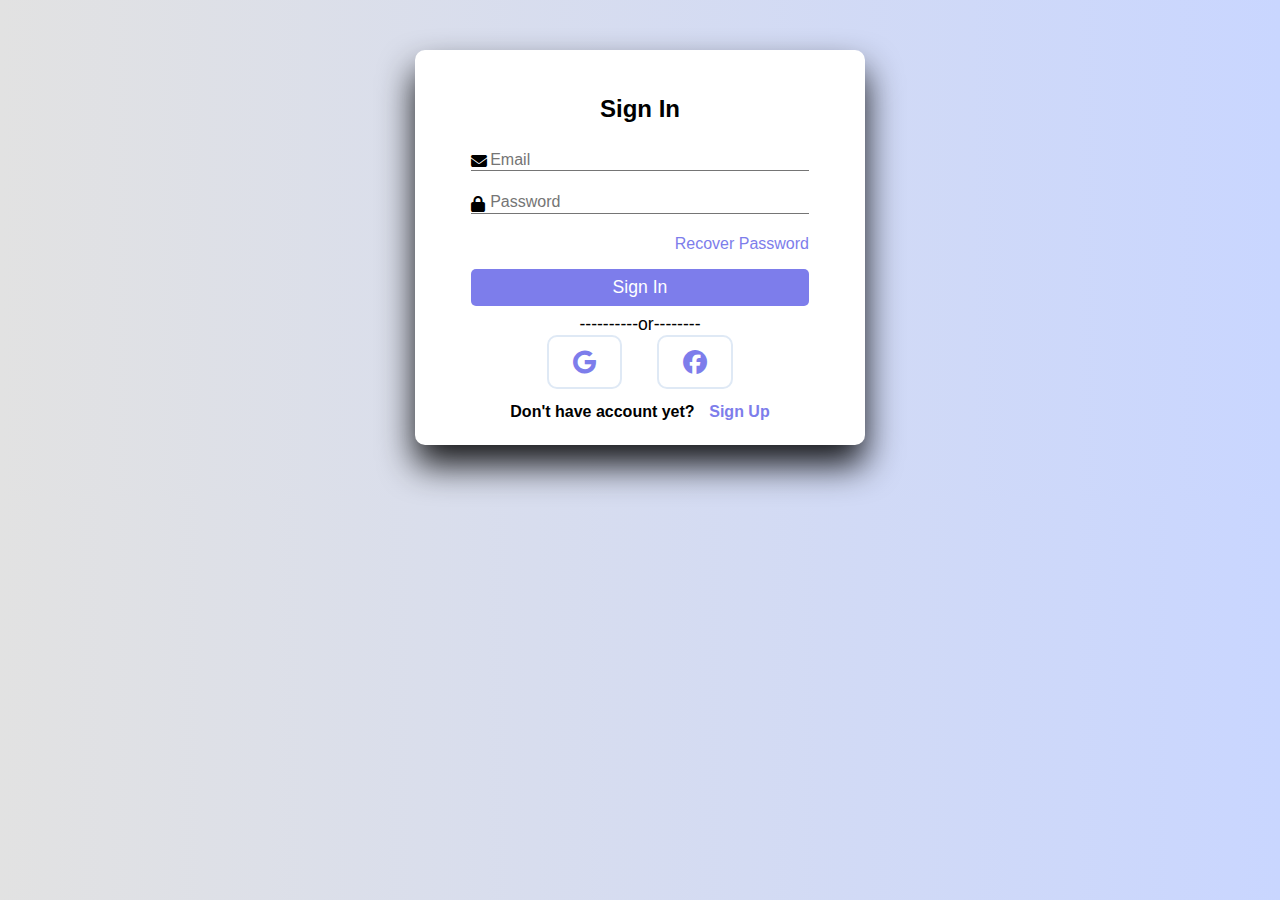
<file: index.html>
<!DOCTYPE html>
<html lang="en">

<head>
  <meta charset="UTF-8">
  <meta name="viewport" content="width=device-width, initial-scale=1.0">
  <title>Register & Login</title>
  <link rel="stylesheet" href="https://cdnjs.cloudflare.com/ajax/libs/font-awesome/6.5.1/css/all.min.css">
  <link rel="stylesheet" href="style.css">
</head>

<body>
  <div class="container" id="signup" style="display:none;">
    <h1 class="form-title">Register</h1>
    <form method="post" action="register.html">
      <div class="input-group">
        <i class="fas fa-user"></i>
        <input type="text" name="fName" id="fName" placeholder="First Name" required>
        <label for="fname">First Name</label>
      </div>
      <div class="input-group">
        <i class="fas fa-user"></i>
        <input type="text" name="lName" id="lName" placeholder="Last Name" required>
        <label for="lName">Last Name</label>
      </div>
      <div class="input-group">
        <i class="fas fa-envelope"></i>
        <input type="email" name="email" id="email" placeholder="Email" required>
        <label for="email">Email</label>
      </div>
      <div class="input-group">
        <i class="fas fa-lock"></i>
        <input type="password" name="password" id="password" placeholder="Password" required>
        <label for="password">Password</label>
      </div>
      <input type="submit" class="btn" value="Sign Up" name="signUp">
    </form>
    <p class="or">
      ----------or--------
    </p>
    <div class="icons">
      <i class="fab fa-google"></i>
      <i class="fab fa-facebook"></i>
    </div>
    <div class="links">
      <p>Already Have Account ?</p>
      <button id="signInButton">Sign In</button>
    </div>
  </div>

  <div class="container" id="signIn">
    <h1 class="form-title">Sign In</h1>
    <form method="post" action="register.php">
      <div class="input-group">
        <i class="fas fa-envelope"></i>
        <input type="email" name="email" id="email" placeholder="Email" required>
        <label for="email">Email</label>
      </div>
      <div class="input-group">
        <i class="fas fa-lock"></i>
        <input type="password" name="password" id="password" placeholder="Password" required>
        <label for="password">Password</label>
      </div>
      <p class="recover">
        <a href="#">Recover Password</a>
      </p>
      <input type="submit" class="btn" value="Sign In" name="signIn">
    </form>
    <p class="or">
      ----------or--------
    </p>
    <div class="icons">
      <i class="fab fa-google"></i>
      <i class="fab fa-facebook"></i>
    </div>
    <div class="links">
      <p>Don't have account yet?</p>
      <button id="signUpButton">Sign Up</button>
    </div>
  </div>
  <script src="script.js"></script>
</body>

</html>
</file>
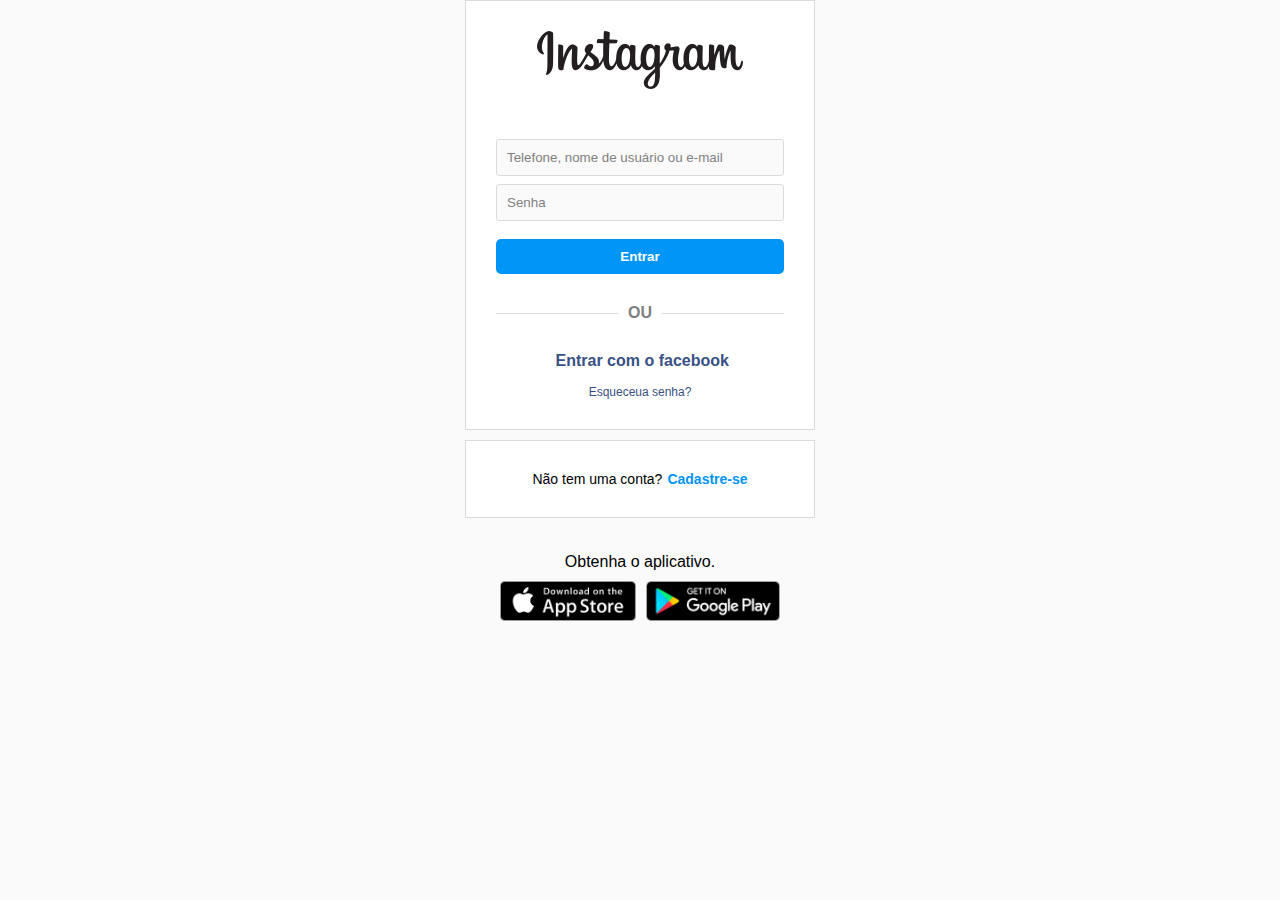
<file: reg.html>
<!DOCTYPE html>
<html lang="en">

<head>
  <meta charset="UTF-8">
  <meta name="viewport" content="width=device-width, initial-scale=1.0">
  <title>registration form </title>
</head>
<link rel="stylesheet" href="reg.css">

<body>
  <div class="container" id="signup" style="display:none;">
    <div class="page">
      <div class="header">
        <h1 class="logo">Picturegram</h1>
        <p>Sign up to see photos and videos from your friends.</p>
        <button><i class="fab fa-facebook-square"></i> Log in with Facebook</button>
        <div>
          <hr>
          <p>OR</p>
          <hr>
        </div>
      </div>
      <div class="container">
        <form action="">
          <input type="text" placeholder="Mobile Number or Email">
          <input type="text" placeholder="Full Name">
          <input type="text" placeholder="Username">
          <input type="password" placeholder="Password">
          <button>Sign up</button>
        </form>

        <ul>
          <li>By signing up, you agree to our</li>
          <li><a href="">Terms</a></li>
          <li><a href="">Data Policy</a></li>
          <li>and</li>
          <li><a href="">Cookies Policy</a> .</li>
        </ul>
      </div>
    </div>
    <div class="option">
      <p>Have an account? <a href="">Log in</a></p>
    </div>
    <div class="otherapps">
      <p>Get the app.</p>
      <button type="button"><i class="fab fa-apple"></i> App Store</button>
      <button type="button"><i class="fab fa-google-play"></i> Google Play</button>
    </div>
    <div class="footer">
      <ul>
        <li><a href="">ABOUT</a></li>
        <li><a href="">HELP</a></li>
        <li><a href="">PRESS</a></li>
        <li><a href="">API</a></li>
        <li><a href="">JOBS</a></li>
        <li><a href="">PRIVACY</a></li>
        <li><a href="">TEMS</a></li>
        <li><a href="">LOCATIONS</a></li>
        <li><a href="">TOP ACCOUNTS</a></li>
        <li><a href="">HASHTAGS</a></li>
        <li><a href="">LANGUAGE</a></li>
      </ul>
      <p>© 2020 PICTUREGRAM</p>
    </div>
  </div>

  <div class="flex align-items-center justify-content-center" id="signIn">
    <section id="mobile" class="flex">
    </section>
    <section id="auth" class="flex direction-column">
      <div class="panel login flex direction-column">
        <h1 title="Instagram" class="flex justify-content-center">
          <img src="./img//instagram-logo.png" alt="Instagram logo" title="Instagram logo" />
        </h1>
        <form>
          <label for="email" class="sr-only">Telefone, nome de usuário ou e-mail</label>
          <input name="email" placeholder="Telefone, nome de usuário ou e-mail" />

          <label for="password" class="sr-only">Senha</label>
          <input name="password" type="password" placeholder="Senha" />

          <button type="button">Entrar</button>
        </form>
        <div class="flex separator align-items-center">
          <span></span>
          <div class="or">OU</div>
          <span></span>
        </div>
        <div class="login-with-fb flex direction-column align-items-center">
          <div>
            <img />
            <a>Entrar com o facebook</a>
          </div>
          <a href="#">Esqueceua senha?</a>
        </div>
      </div>
      <div class="panel register flex justify-content-center">
        <p>Não tem uma conta?</p>
        <a href="#">Cadastre-se</a>
      </div>
      <div class="app-download flex direction-column align-items-center">
        <p>Obtenha o aplicativo.</p>
        <div class="flex justify-content-center">
          <img src="./img/apple-button.png" alt="Imagem com a logo da Apple Store"
            title="Imagem com a logo da Apple Store" />
          <img src="./img/googleplay-button.png" alt="Imagem com a logo da Google Play"
            title="Imagem com a logo da Google Play" />
        </div>
      </div>
    </section>
  </div>

</body>

</html>
</file>
<file: style.css>
*{
    margin:0;
    padding:0;
    box-sizing:border-box;
    font-family:"poppins",sans-serif;
}
body{
    background-color: #c9d6ff;
    background:linear-gradient(to right,#e2e2e2,#c9d6ff);
}
.container{
    background:#fff;
    width:450px;
    padding:1.5rem;
    margin:50px auto;
    border-radius:10px;
    box-shadow:0 20px 35px rgba(0,0,1,0.9);
}
form{
    margin:0 2rem;
}
.form-title{
    font-size:1.5rem;
    font-weight:bold;
    text-align:center;
    padding:1.3rem;
    margin-bottom:0.4rem;
}
input{
    color:inherit;
    width:100%;
    background-color:transparent;
    border:none;
    border-bottom:1px solid #757575;
    padding-left:1.5rem;
    font-size:15px;
}
.input-group{
    padding:1% 0;
    position:relative;

}
.input-group i{
    position:absolute;
    color:black;
}
input:focus{
    background-color: transparent;
    outline:transparent;
    border-bottom:2px solid hsl(327,90%,28%);
}
input::placeholder{
    color:transparent;
}
label{
    color:#757575;
    position:relative;
    left:1.2em;
    top:-1.3em;
    cursor:auto;
    transition:0.3s ease all;
}
input:focus~label,input:not(:placeholder-shown)~label{
    top:-3em;
    color:hsl(327,90%,28%);
    font-size:15px;
}
.recover{
    text-align:right;
    font-size:1rem;
    margin-bottom:1rem;

}
.recover a{
    text-decoration:none;
    color:rgb(125,125,235);
}
.recover a:hover{
    color:blue;
    text-decoration:underline;
}
.btn{
    font-size:1.1rem;
    padding:8px 0;
    border-radius:5px;
    outline:none;
    border:none;
    width:100%;
    background:rgb(125,125,235);
    color:white;
    cursor:pointer;
    transition:0.9s;
}
.btn:hover{
    background:#07001f;
}
.or{
    font-size:1.1rem;
    margin-top:0.5rem;
    text-align:center;
}
.icons{
    text-align:center;
}
.icons i{
    color:rgb(125,125,235);
    padding:0.8rem 1.5rem;
    border-radius:10px;
    font-size:1.5rem;
    cursor:pointer;
    border:2px solid #dfe9f5;
    margin:0 15px;
    transition:1s;
}
.icons i:hover{
    background:#07001f;
    font-size:1.6rem;
    border:2px solid rgb(125,125,235);
}
.links{
    display:flex;
    justify-content:space-around;
    padding:0 4rem;
    margin-top:0.9rem;
    font-weight:bold;
}
button{
    color:rgb(125,125,235);
    border:none;
    background-color:transparent;
    font-size:1rem;
    font-weight:bold;
}
button:hover{
    text-decoration:underline;
    color:blue;
}
</file>
<file: reg.css>
* {
  margin: 0;
  padding: 0;
  box-sizing: border-box;
}

body {
  background-color: #fafafa;
}

main {
  display: flex;
  flex-direction: column;
  align-items: center;
}

.page {
  display: flex;
  flex-direction: column;
  align-items: center;
  padding-bottom: 30px;
}

/* header style */
.page .header {
  text-align: center;
}

.page .header .logo,
.page .header p,
.page .header button {
  margin-bottom: 15px;
}

.page .header>p {
  font-weight: bold;
  color: #8e8e8e;
  font-size: 18px;
}

.page .header>button {
  width: inherit;
  padding: 10px 20px;
  border-radius: 5px;
  border: none;
  background-color: #0095f6;
  color: #ffffff;
}

.page .header div {
  display: flex;
  flex-direction: row;
  align-items: center;
  color: #8e8e8e;
}

.page .header div p {
  padding: 0 20px;
}

.page .header div hr {
  width: 200px;

}

/* container style*/
.page .container {
  display: flex;
  flex-direction: column;
}

.page .container form,
input {
  width: inherit;
}

.page .container form input {
  border: 1px solid #dbdbdb;
  background-color: #fafafa;
  padding: 10px 5px;
  margin: 5px 0;
}

.page .container form input:last-of-type {
  margin-bottom: 10px;
}

.page .container form button {
  width: inherit;
  margin-bottom: 20px;
  padding: 7px 20px;
  border-radius: 5px;
  border: none;
  background-color: #0095f6;
  color: #ffffff;
}

.page .container ul {
  list-style: none;
  text-align: center;
  margin-bottom: 10px;
}

.page .container ul li {
  display: inline;
  color: #8e9096;
}

.page .container ul li a {
  text-decoration: none;
  font-weight: bold;
  color: #8e9096;
}

/* option style */
.option p>a {
  text-decoration: none;
  color: #00a0f7;
}

/* otherapps style */
.otherapps {
  text-align: center;
}

.otherapps p {
  margin-bottom: 15px;
}

.otherapps>button {
  cursor: pointer;
  border: none;
  border-radius: 5px;
  background-color: black;
  color: white;
  padding: 10px;
  font-size: 18px;
}

/* footer style */
.footer {
  bottom: 0;
  height: 2.5rem;
  margin-top: 50px;
}

.footer ul {
  text-align: center;
}

.footer ul li {
  display: inline;
  margin-right: 5px;
}

.footer ul li a {
  text-decoration: none;
  font-size: 12px;
  color: #00376b;
}

.footer p {
  margin: 10px 0;
  text-align: center;
  color: #8e9096;
  font-size: 14px;
}



/* Mobile Styles */

@media only screen and (max-width: 400px) {
  body {
    font-family: Freight Sans
  }

  .page {
    width: 250px;
    background-color: #fafafa;
  }

  .page .header {
    width: inherit;
    margin-top: 10px;
  }

  .page .container {
    width: inherit;
  }

  .option {
    margin: 80px 0;
  }

  .page .container input {
    padding: 10px 5px;
    margin: 5px 0;
  }

  .page .footer {
    width: inherith
  }
}

@media only screen and (min-width: 401px) {
  body {
    font-family: Neue Helvetica
  }

  .page {
    border: 1px solid #dbdbdb;
    width: 350px;
    background-color: white;
    margin: 40px 40px 10px 40px;
  }

  .page .header {
    width: 270px;
    margin-top: 15px;
  }

  .page .container {
    width: 270px;
  }

  .option {
    border: 1px solid #dbdbdb;
    background-color: white;
    width: 350px;
    height: 70px;
    margin-top: 20px 0;
    display: flex;
    align-items: center;
    justify-content: center;

  }

  .otherapps {
    margin: 20px 0;
  }

  .otherapps button {
    margin-right: 5px;
  }

  .otherapps button:after-of-type {
    margin-right: none;
  }

  .page .footer {
    width: 100%;
  }
}


* {
  border: none;
  box-sizing: border-box;
  font-family: Arial, Helvetica, sans-serif;
  margin: 0;
  padding: 0;
}

body {
  background-color: #fafafa;
  height: 100vh;
}

main {
  height: 100vh;
  margin: auto;
  max-width: 935px;
}

a {
  text-decoration: none;
}

h1 {
  margin: 20px 0;
}

ul {
  list-style: none;
}

/**
* Flex rules
*/

.flex {
  display: -webkit-box;
  display: -moz-box;
  display: -webkit-flex;
  display: -ms-flexbox;
  display: flex;
}

.direction-column {
  -webkit-box-direction: normal;
  -webkit-box-orient: vertical;
  -moz-box-direction: normal;
  -moz-box-orient: vertical;
  -webkit-flex-direction: column;
  -ms-flex-direction: column;
  flex-direction: column;
}

.justify-content-center {
  -webkit-box-pack: center;
  -moz-box-pack: center;
  -ms-flex-pack: center;
  -webkit-justify-content: center;
  justify-content: center;
}

.align-items-center {
  -webkit-box-align: center;
  -moz-box-align: center;
  -ms-flex-align: center;
  -webkit-align-items: center;
  align-items: center;
}

.flex-wrap {
  -webkit-flex-wrap: wrap;
  -ms-flex-wrap: wrap;
  flex-wrap: wrap;
}

/**
*
*/

.panel {
  background-color: white;
  border: 1px solid #dbdbdb;
  margin-bottom: 10px;
  padding: 10px;
}

#auth {
  max-width: 350px;
}

#mobile {
  max-width: 454px;
}

#mobile img {
  height: 618px;
}

/**
* Login section
*/
.login-with-fb,
form {
  width: 100%;
}

.register,
form {
  padding: 30px 20px;
}

.login-with-fb {
  padding: 30px 20px 20px 20px;
}

form .sr-only {
  display: none;
}

form input {
  background-color: #fafafa;
  border: 1px solid #dbdbdb;
  border-radius: 3px;
  color: #808080;
  margin-bottom: 8px;
  padding: 10px 10px;
  width: 100%;
}

form input::placeholder {
  color: #808080;
}

form input:focus {
  border: 1px solid #808080;
  outline: none;
}

form button {
  background-color: #0095f6;
  border-radius: 5px;
  color: #fff;
  font-weight: bold;
  height: 35px;
  margin-top: 10px;
  width: 100%;
}

/**
* Separator login form from login with fb
*/
.separator span {
  background-color: #dbdbdb;
  height: 1px;
  width: calc(100% - 10px);
}

.separator .or {
  color: #808080;
  font-weight: bold;
}

.separator {
  padding: 0 20px;
}

.separator span:first-child {
  margin-right: 10px;
}

.separator span:last-child {
  margin-left: 10px;
}

/**
* Login with fb section
*/
.login-with-fb a {
  color: #385185;
}

.login-with-fb>a {
  font-size: 12px;
}

.login-with-fb div a {
  font-weight: bold;
}

.login-with-fb div {
  margin-bottom: 15px;
}

/**
* Register section
*/
.register * {
  font-size: 14px;
}

.register a {
  color: #0095f6;
  font-weight: bold;
}

.register p {
  margin-right: 5px;
}

/**
* App download
*/
.app-download {
  padding: 15px;
}

.app-download p {
  padding: 10px 0;
}

.app-download img {
  height: 40px;
  margin: 0 5px;
}

/**
* Footer
*/
footer {
  margin: 0 auto 30px auto;
  max-width: 935px;
}

footer ul {
  margin-bottom: 20px;
}

footer ul li {
  margin: 0 10px 10px;
}

footer ul li a {
  color: #385185;
}

footer .copyright {
  color: #808080;
}

footer ul li a,
footer .copyright {
  font-weight: bold;
  text-align: center;
  text-transform: uppercase;
}


/**
* Media queries
*/

@media screen and (max-width: 767px) {
  main {
    margin: 30px auto 50px auto;
  }

  footer .copyright,
  footer ul li a {
    font-size: 13px;
  }
}
</file>
